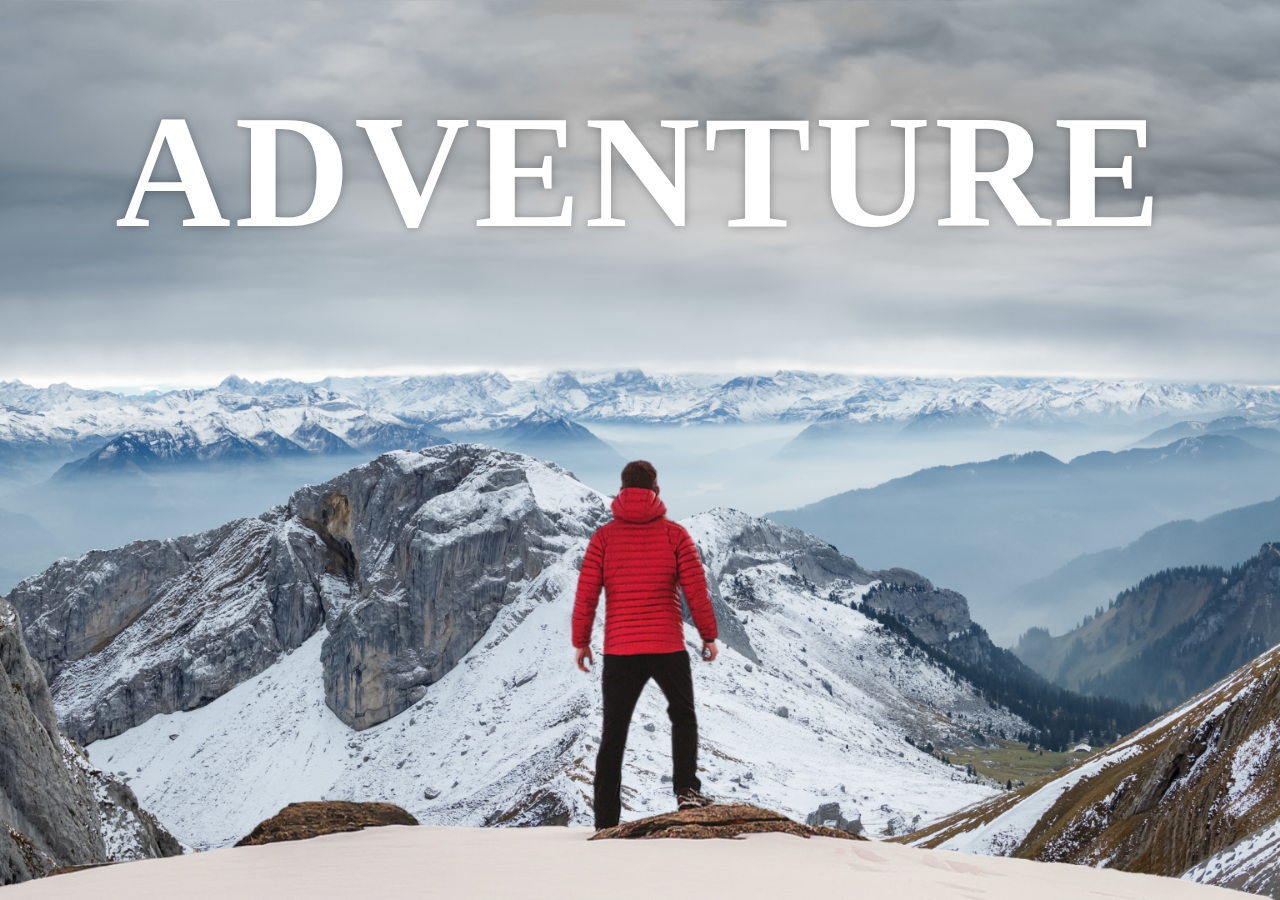
<file: index.html>
<!DOCTYPE html>
<html lang="en">
<head>
    <meta charset="UTF-8">
    <meta http-equiv="X-UA-Compatible" content="IE=edge">
    <meta name="viewport" content="width=device-width, initial-scale=1.0">
    <title>Parallax Effect</title>
    <link rel="stylesheet" href="style.css">
</head>
<body>
    <div id="wrapper">

        <div class="container">
            <img src="background.png" class="background">
            <img src="foreground.png" class="foreground">
            <h1>ADVENTURE</h1>
        </div>

        <section>
            <h2 class="secHeading">Adventure Time</h2>
            <p class="text">
            Lorem, ipsum dolor sit amet consectetur adipisicing elit. Tempora, quo? Lorem ipsum dolor sit amet consectetur adipisicing elit. Voluptatum, aliquam. Lorem ipsum dolor sit amet consectetur adipisicing elit. Blanditiis, rem! Lorem, ipsum dolor sit amet consectetur adipisicing elit. Dignissimos, molestiae.
            <br> <br>
            Lorem ipsum dolor sit amet, consectetur adipisicing elit. Suscipit, architecto? Lorem ipsum dolor sit amet consectetur adipisicing elit. Fuga, Lorem, ipsum dolor sit amet consectetur adipisicing elit. Obcaecati, ea? Lorem ipsum dolor sit amet consectetur adipisicing elit. Voluptates, facere. 
           </p>

           <div class="bg bg1">
            <h2 class="desc">BIKING</h2>
            </div>
            <p class="text">
                Lorem, ipsum dolor sit amet consectetur adipisicing elit. Tempora, quo? Lorem ipsum dolor sit amet consectetur adipisicing elit. Voluptatum, aliquam. Lorem ipsum dolor sit amet consectetur adipisicing elit. Blanditiis, rem! Lorem, ipsum dolor sit amet consectetur adipisicing elit. Dignissimos, molestiae.
                <br> <br>
                Lorem ipsum dolor sit amet, consectetur adipisicing elit. Suscipit, architecto? Lorem ipsum dolor sit amet consectetur adipisicing elit. Fuga, Lorem, ipsum dolor sit amet consectetur adipisicing elit. Obcaecati, ea? Lorem ipsum dolor sit amet consectetur adipisicing elit. Voluptates, facere. 
               </p>

            <div class="bg bg2">
            <h2 class="desc">PARAGLIDING</h2>
            </div>
            <p class="text">
                Lorem, ipsum dolor sit amet consectetur adipisicing elit. Tempora, quo? Lorem ipsum dolor sit amet consectetur adipisicing elit. Voluptatum, aliquam. Lorem ipsum dolor sit amet consectetur adipisicing elit. Blanditiis, rem! Lorem, ipsum dolor sit amet consectetur adipisicing elit. Dignissimos, molestiae.
                  <br> <br>
                Lorem ipsum dolor sit amet, consectetur adipisicing elit. Suscipit, architecto? Lorem ipsum dolor sit amet consectetur adipisicing elit. Fuga, Lorem, ipsum dolor sit amet consectetur adipisicing elit. Obcaecati, ea? Lorem ipsum dolor sit amet consectetur adipisicing elit. Voluptates, facere. 
                  </p>

              <div class="bg bg3">
              <h2 class="desc">SURFING</h2>
              </div>
              <p class="text">
               Lorem, ipsum dolor sit amet consectetur adipisicing elit. Tempora, quo? Lorem ipsum dolor sit amet consectetur adipisicing elit. Voluptatum, aliquam. Lorem ipsum dolor sit amet consectetur adipisicing elit. Blanditiis, rem! Lorem, ipsum dolor sit amet consectetur adipisicing elit. Dignissimos, molestiae.
                 <br> <br>
                Lorem ipsum dolor sit amet, consectetur adipisicing elit. Suscipit, architecto? Lorem ipsum dolor sit amet consectetur adipisicing elit. Fuga, Lorem, ipsum dolor sit amet consectetur adipisicing elit. Obcaecati, ea? Lorem ipsum dolor sit amet consectetur adipisicing elit. Voluptates, facere. 
            </p>
 
        </section>
    </div>
</body>
</html>
</file>
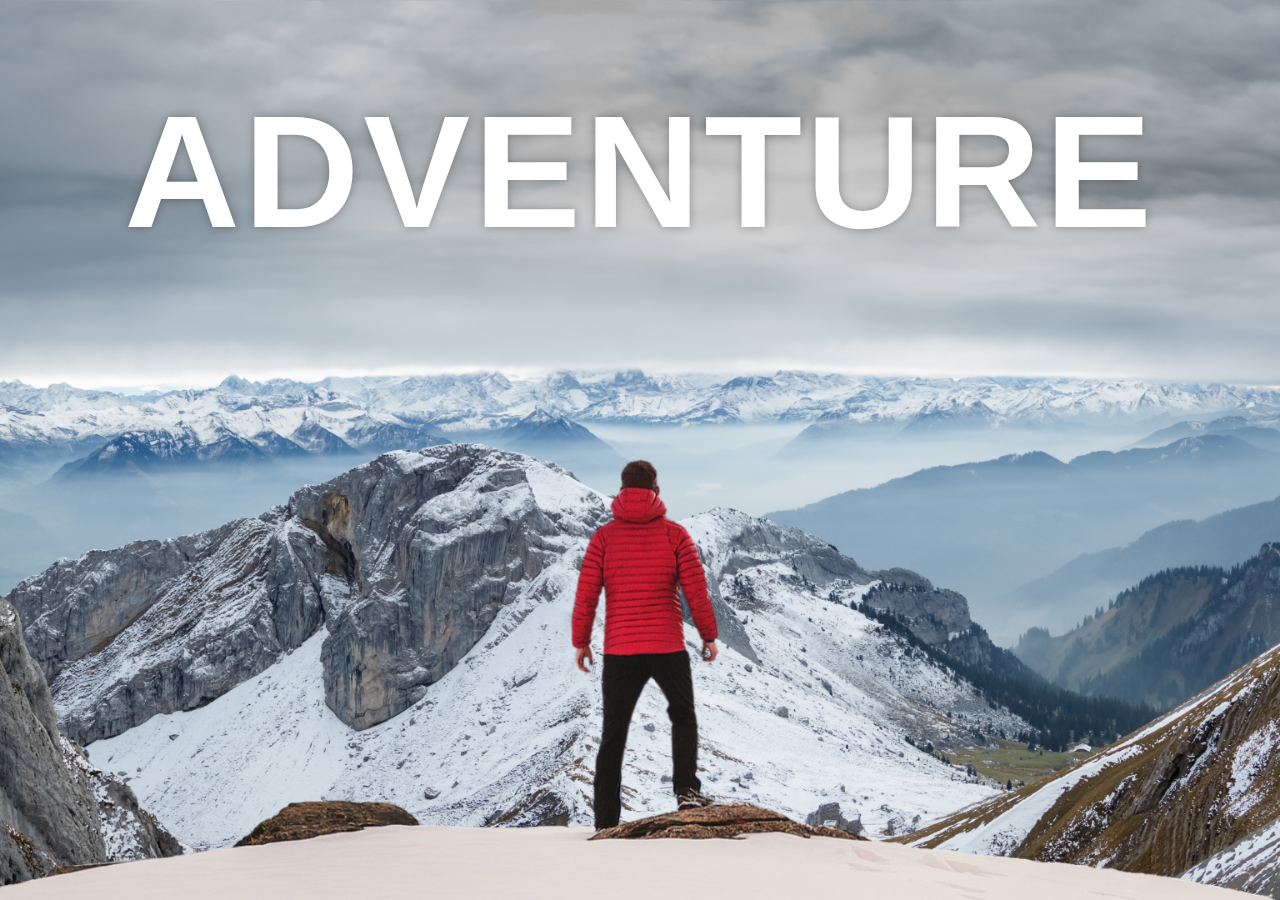
<file: index2.html>
<!DOCTYPE html>
<html lang="en">
<head>
    <meta charset="UTF-8">
    <meta http-equiv="X-UA-Compatible" content="IE=edge">
    <meta name="viewport" content="width=device-width, initial-scale=1.0">
    <title>Parallax Practice</title>
    <link rel="stylesheet" href="style2.css">
</head>
<body>
    <div class="wrapper">

     <div class="container">
    <h1>ADVENTURE</h1>
    <img src="background.png" class="background">
    <img src="foreground.png" class="foreground">
    </div>

    <section>
        <h2 class="secheading">Adventure Time</h2>
        <p class="text">Lorem, ipsum dolor sit amet consectetur adipisicing elit. Tempora, quo? Lorem ipsum dolor sit amet consectetur adipisicing elit. Voluptatum, aliquam. Lorem ipsum dolor sit amet consectetur adipisicing elit. Blanditiis, rem! Lorem, ipsum dolor sit amet consectetur adipisicing elit. Dignissimos, molestiae.
           <br> <br>
            Lorem ipsum dolor sit amet, consectetur adipisicing elit. Suscipit, architecto? Lorem ipsum dolor sit amet consectetur adipisicing elit. Fuga, Lorem, ipsum dolor sit amet consectetur adipisicing elit. Obcaecati, ea? Lorem ipsum dolor sit amet consectetur adipisicing elit. Voluptates, facere.
        </p>
       
        <div class="bg bg1">
            <h2 class="desc">BIKING</h2>
        </div>
        <p class="text">Lorem, ipsum dolor sit amet consectetur adipisicing elit. Tempora, quo? Lorem ipsum dolor sit amet consectetur adipisicing elit. Voluptatum, aliquam. Lorem ipsum dolor sit amet consectetur adipisicing elit. Blanditiis, rem! Lorem, ipsum dolor sit amet consectetur adipisicing elit. Dignissimos, molestiae.
            <br> <br>
             Lorem ipsum dolor sit amet, consectetur adipisicing elit. Suscipit, architecto? Lorem ipsum dolor sit amet consectetur adipisicing elit. Fuga, Lorem, ipsum dolor sit amet consectetur adipisicing elit. Obcaecati, ea? Lorem ipsum dolor sit amet consectetur adipisicing elit. Voluptates, facere.
         </p>
   
         <div class="bg bg2">
            <h2 class="desc">PARAGLIDING</h2>
        </div>
        <p class="text">Lorem, ipsum dolor sit amet consectetur adipisicing elit. Tempora, quo? Lorem ipsum dolor sit amet consectetur adipisicing elit. Voluptatum, aliquam. Lorem ipsum dolor sit amet consectetur adipisicing elit. Blanditiis, rem! Lorem, ipsum dolor sit amet consectetur adipisicing elit. Dignissimos, molestiae.
            <br> <br>
             Lorem ipsum dolor sit amet, consectetur adipisicing elit. Suscipit, architecto? Lorem ipsum dolor sit amet consectetur adipisicing elit. Fuga, Lorem, ipsum dolor sit amet consectetur adipisicing elit. Obcaecati, ea? Lorem ipsum dolor sit amet consectetur adipisicing elit. Voluptates, facere.
         </p>
     
         <div class="bg bg3">
            <h2 class="desc">SURFING</h2>
        </div>
        <p class="text">Lorem, ipsum dolor sit amet consectetur adipisicing elit. Tempora, quo? Lorem ipsum dolor sit amet consectetur adipisicing elit. Voluptatum, aliquam. Lorem ipsum dolor sit amet consectetur adipisicing elit. Blanditiis, rem! Lorem, ipsum dolor sit amet consectetur adipisicing elit. Dignissimos, molestiae.
            <br> <br>
             Lorem ipsum dolor sit amet, consectetur adipisicing elit. Suscipit, architecto? Lorem ipsum dolor sit amet consectetur adipisicing elit. Fuga, Lorem, ipsum dolor sit amet consectetur adipisicing elit. Obcaecati, ea? Lorem ipsum dolor sit amet consectetur adipisicing elit. Voluptates, facere.
         </p>
        </section>
    </div>
</body>
</html>
</file>
<file: style.css>
*{
    margin: 0;
    padding: 0;
    box-sizing: border-box;
}
#wrapper{
    height: 100vh;
    overflow-y: auto;
    overflow-x: hidden;
    perspective: 10px;
}
.container{
    position: relative;
    height: 100%;
    display: flex;
    justify-content: center;
    align-items: center;
    transform-style: preserve-3d;
    z-index:-1;
}
.background{
    transform: translateZ(-40px) scale(5);
}
.foreground{
    transform: translateZ(-20px) scale(3);
}
.background,.foreground{
    position:absolute;
    height: 100%;
    width: 100%;
    object-fit: cover;
    z-index:-1;
}
h1{
    position: absolute;
    top:5rem;
    font-size: 10rem;
    letter-spacing: 4px;
    color:white;
    text-shadow:0 0 10px rgba(0,0,0,0.3);
}
section{
    background-color: rgb(45,45,45);
    color:white;
    padding: 5rem 0;
}
.bg1{
    background-image: url(sport-1.jpg);
}
.bg2{
    background-image: url(sport-2.jpg);
}
.bg3{
    background-image: url(sport-3.jpg);
}
.secHeading{
    font-size: 5rem; 
    padding: 0 10rem;
}
.text{
     font-size: 1.5rem;
     padding: 0 10rem;
     margin: 5rem 0;
}
.bg{
    position: relative; 
    width: 100%;
    background-attachment: fixed;
    height: 500px;
    background-size: cover;
    background-position: center;
}
.desc{
    position: absolute;
    background-color: white;
    padding: 0.5rem 2.5rem;
    top:50%; 
    left:50%;
   transform: translateX(-50%) translateY(-50%); 
   color:black;
   font-size: 3.5rem;
   font-weight: 600;
}
</file>
<file: style2.css>
*{
    margin: 0;
    padding: 0;
    box-sizing: border-box;
}
.wrapper{
    height: 100vh;
    overflow-x: hidden;
    overflow-y: auto;
    perspective: 10px;
}
.container{
    position: relative;
    height: 100%;
    display: flex;
    justify-content: center;
    align-items: center;
    transform-style: preserve-3d;
    z-index: -1;
}
.background,.foreground{
    position: absolute;
    height: 100%;
    width: 100%;
    object-fit: cover;
    z-index: -1;
}
.background{
    transform: translateZ(-40px) scale(5);
}
.foreground{
    transform: translateZ(-20px) scale(3);
}
h1{
    position: absolute;
    color:white;
    top:5rem;
    font-size: 10rem;
    letter-spacing: 4px;
    text-shadow: 0 0 10px rgba(0,0,0,0.3);
    font-family: 'Lucida Sans', 'Lucida Sans Regular', 'Lucida Grande', 'Lucida Sans Unicode', Geneva, Verdana, sans-serif;
}
.secheading{
    font-size: 5rem;
    padding: 0 10rem;
}
.text{
    font-size: 1.5rem;
     padding: 0 10rem;
     margin: 5rem 0;
}
section{
      background-color: rgb(45,45,45);
      color:white;
      padding:5rem 0;
}
.bg1{
    background-image: url(sport-1.jpg);
}
.bg2{
    background-image: url(sport-2.jpg);
}
.bg3{
    background-image: url(sport-3.jpg);
}
.bg{
    position: relative;
    width: 100%;
    height: 500px;
    background-attachment: fixed;
    background-size: cover;
    background-position: center;
}
.desc{
    position: absolute;
    background-color: white;
    color: black;
    padding: 0.5rem 2.5rem;
    top:50%;
    left:50%;
    transform: translateX(-100%) translateY(-50%);
    font-size: 3.5rem;
    font-weight: 600;
}
</file>
